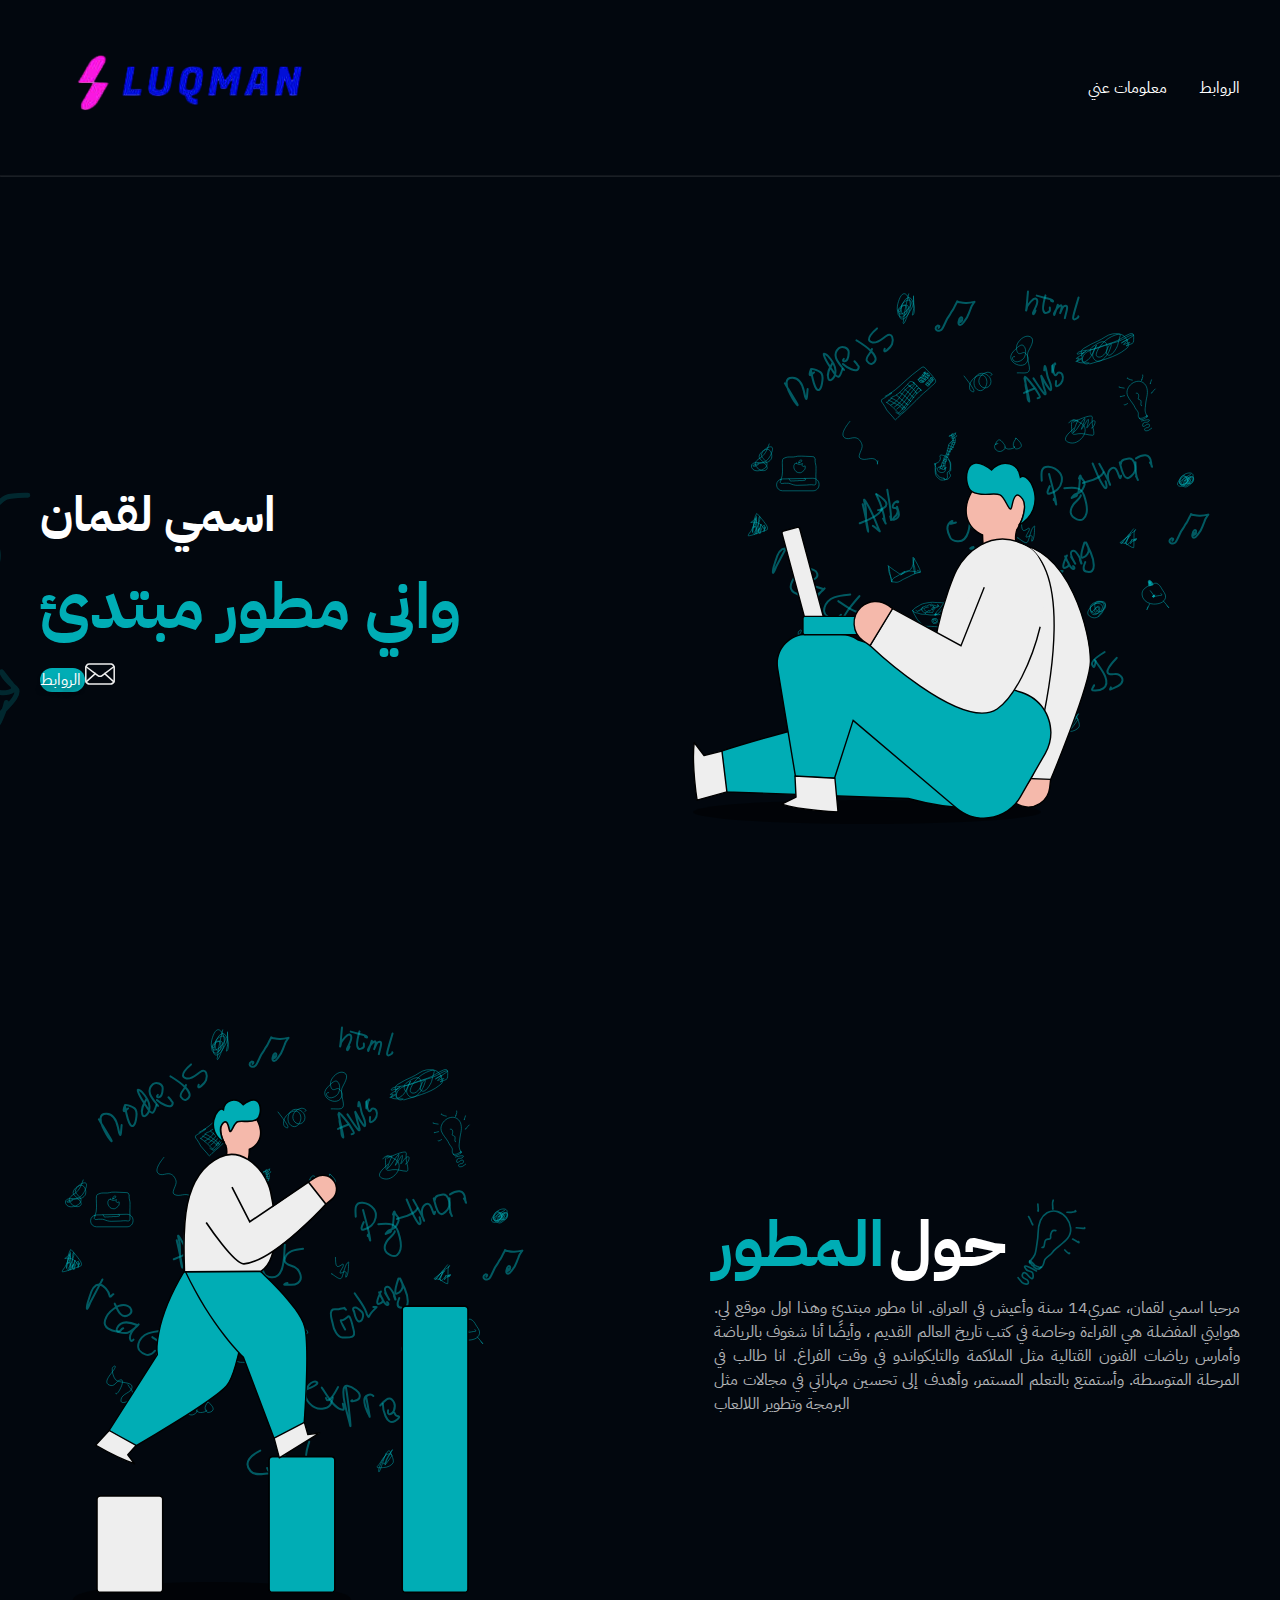
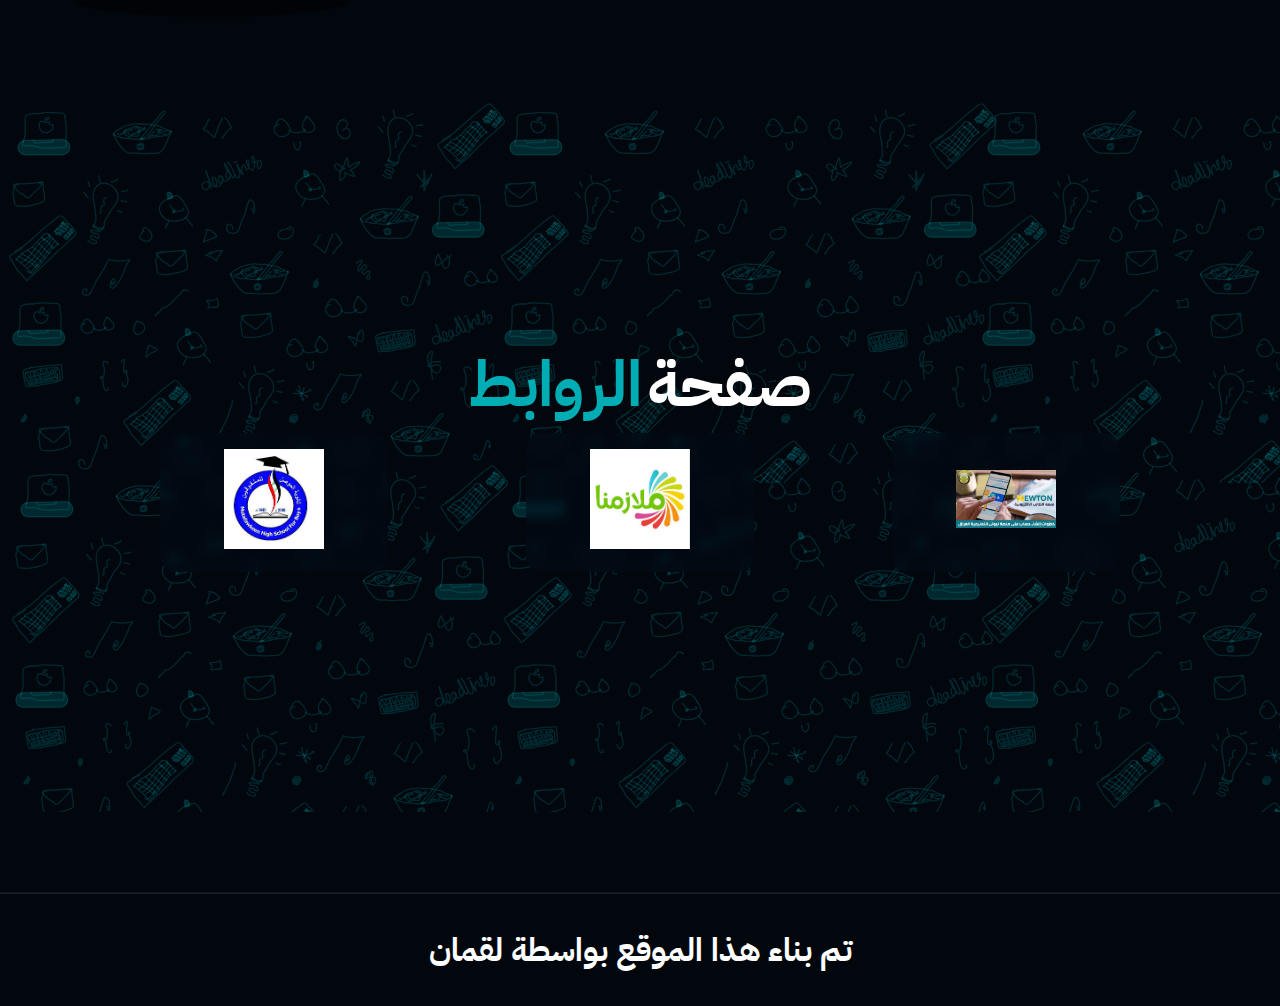
<file: index.html>
<!DOCTYPE html>
<html lang="en">
<head>
    <meta charset="UTF-8">
    <meta name="viewport" content="width=device-width, initial-scale=1.0">
    <title>LUQMAN</title>
    <link rel="icon" href="assets/svg/muslim_18530596.png">
    <link rel="stylesheet" href="styles.css">
</head>
<body>

<header>
<img src="assets/imgs/Untitled_logo_4_free-file.png" alt="Logo"/>
<nav class="navigation">
    <ul>
        <li><a href="#AboutMe">معلومات عني</a></li>
        <li><a href="#MyWorks">الروابط</a></li>

    </ul>
</nav>


</header>
<hr />


<section class="hero">
    <img class = "arrow" src="assets/svg/arrow.svg" alt="arrow">
    <div class="heroSub">
        <h1 class="name">اسمي لقمان</h1>
        <h1 class="title">واني مطور مبتدئ</h1>
        <div>
            <a class="hireMe" href="#MyWorks"> الروابط </a>
            <img src="assets/svg/Email.svg" alt="Email">
        </div>
    </div>
    <img src="assets/svg/Hero.svg" alt="حالتي واني كاعد ابرمج هذا الموقع" class="heroimg">

</section>

<section class="AboutMe" id="AboutMe">
    <img 
    src="assets/svg/AboutMe.svg"
    alt="صورة"
    class="AboutMeImg"
    >
    <div class="textContainr">
        <div class="textTitle">
            <h1 class="AboutName">المطور</h1>
            <h1 class="AboutTitle">حول</h1>
            <img src="assets/svg/lightbulb.svg" alt="light" class="light">

        </div>
        <p class="AboutMePar">
           مرحبا اسمي لقمان، عمري14 سنة وأعيش في العراق. انا مطور مبتدئ وهذا اول موقع لي. هوايتي المفضلة هي  القراءة وخاصة في كتب تاريخ العالم القديم ، وأيضًا أنا شغوف بالرياضة وأمارس رياضات الفنون القتالية مثل الملاكمة والتايكواندو في وقت الفراغ.  انا طالب في المرحلة المتوسطة. وأستمتع بالتعلم المستمر، وأهدف إلى تحسين مهاراتي في مجالات مثل البرمجة وتطوير اللالعاب
        </p>
    </div>
</section>
    

<section class="works" id="MyWorks">
    <div class="worksContainr">
        <div class="projectTitle">
            <h1 class="worksMe">الروابط </h1>
            <h1 class="worksTitle">صفحة</h1>
        </div>
        <ul>
            <li>
                <a href="https://www.facebook.com/p/%D8%AB%D8%A7%D9%86%D9%88%D9%8A%D8%A9-%D8%A7%D9%84%D9%85%D9%88%D8%B5%D9%84-%D9%84%D9%84%D9%85%D8%AA%D9%81%D9%88%D9%82%D9%8A%D9%86-100070021090589/?locale=ar_AR" target="_blank"> 
                    <img src="assets/imgs/images.jpeg" alt="مدرستي">
                </a>
            </li>
            <li>
                <a href="https://mlizm.ar3ab.com/index.html" target="_blank">
                    <img src="assets/imgs/موقع ملازمنا.jfif" alt="موقع ملازمنا">
                </a>
            </li>
            <li>
                <a href="https://luqman2123.github.io/NewtonPlatform/" target="_blank">
                    <img src="assets/imgs/منصة نيوتن.png" alt="طريقة الدخول الى منصة نيوتن">
                </a>
            </li>
        </ul>
    </div>
</section>


<hr/>
<footer>
    <h1 class="my">تم بناء هذا الموقع بواسطة لقمان
</footer>

</body>
</html>
</file>
<file: styles.css>
@import url('https://fonts.googleapis.com/css2?family=IBM+Plex+Sans+Arabic:wght@700&display=swap');


* {

margin: 0;
padding: 0;
box-sizing: border-box;
scroll-behavior: smooth;
font-family:"IBM Plex Sans Arabic", serif;
}


body {

background-color: #02070e;

}

header {
    display: flex;
    justify-content: space-between;
    align-items: center;
    margin: 2rem auto;
    padding: 0 0.srem;
    max-width: 1200px;
}

.navigation ul {
    display: flex;
    list-style-type: none;
    gap: 2rem;
}


.navigation a {
    text-decoration: none;
    color: white;
}


.navigation a:hover{
    color: #123eb9;
}

hr{
    opacity: 10%;
}

.hero{
    display: flex;
    justify-content: space-between;
    align-items: center;
    margin: 5rem auto;
    max-width: 1200px;
}


.arrow{
    position: absolute;
    transform: translateX(-5.5rem) translateY(1.5rem);
}


.heroSub{
    display: flex;
    flex-direction: column;
    gap: 0.5rem;
}

.name{
    font-size: 3rem;
    color: white;
}

.title{
    font-size: 4rem;
    color: #00adb5;
}

.heroBtns{
    display: flex;
    gap: 1;
    margin-top: 1.5rem;
}

.hireMe{
    background-color:#00adb5 ;
    color: white;
    border-radius: 24px;
    text-decoration: none;
    padding: 0.5 1.5;
    text-shadow: 0px 5px 5px rgba(0, 0, 0, 0.5);

}

.AboutMe{
    display: flex;
    justify-content: space-between;
    align-items: center;
    margin: 5rem auto;
    max-width: 1200px;
    gap: 10rem;
}

.textContainr{
    display: flex;
    flex-direction: column;
}

.textTitle{
    display: flex;
    align-items: center;
    gap: 5px;
    font-size: 2rem;
}

.AboutName{
    color: #00adb5;
}

.AboutTitle{
    color: white;
}

.AboutMePar{
    text-align: justify;
    color: rgba(238, 238, 238, 0.75);
}

.worksMe{
    color: #00adb5;
}

.worksTitle{
    color: white;
}

.works{
    background-image: url(assets/svg/background.svg);
    padding: 10rem 10rem;
    margin: 5rem 0rem; 
}

.worksContainr{
    display: flex;
    flex-direction: column;
    justify-content: space-around;
    align-items:left;
    margin: 5rem auto;
    max-width: 1200px; 
}

.projectTitle{
    display: flex;
    align-items: center;
    justify-content: center;
    gap: 5px;
    font-size: 2rem;
}

.works ul{
    display: flex;
    list-style-type: none;
    align-items: center;
    justify-content: space-between;
}


.works li{
    border-radius: 16px;
    background-color: rgba(2, 10, 22, 0.5);
    backdrop-filter: blur(4px);
    padding: 1rem 4rem;
}

.works li img{
    width: 100px;
    height: 100px; 
    object-fit: contain;
    transition: transform 0.2s; 
}

.works li:hover{
    transform: scale(1.5);
}

footer{
    color: white;
    padding: 2rem;
    text-align: center;
}

 .my{
    color: white;
 }


 @media (max-width: 1023px) {
    header {
      margin-left: 1rem;
      margin-right: 1rem;
    }
    .hero {
      flex-direction: column;
      align-items: center;
      gap: 2rem;
    }
    .heroimg {
      width: 400px;
    }
    .name,
    .title {
      font-size: 2rem;
    }
    .arrow {
      display: none;
    }
    .AboutMe {
      flex-direction: column-reverse;
      align-items: center;
      gap: 2rem;
    }
    .textContainr {
      align-items: center;
      margin: 0rem 5rem;
      gap: 1rem;
    }
    .AboutName,
    .AboutTitle {
      font-size: 2rem;
    }
    .light {
      width: 60px;
    }
    .AboutMeImg {
      width: 400px;
    }
    .works {
      padding: 0;
    }
    .worksContainr {
      padding: 5rem 0rem;
      gap: 3rem;
    }
    .projectTitle {
      margin-left: 1rem;
    }
    .works ul {
      flex-direction: column;
      gap: 1rem;
    }
    .contactContainer {
      margin: 10rem 5rem;
      gap: 2rem;
    }
    .contact {
      flex-direction: column;
      gap: 1rem;
      margin-right: 0;
    }
  }
</file>
